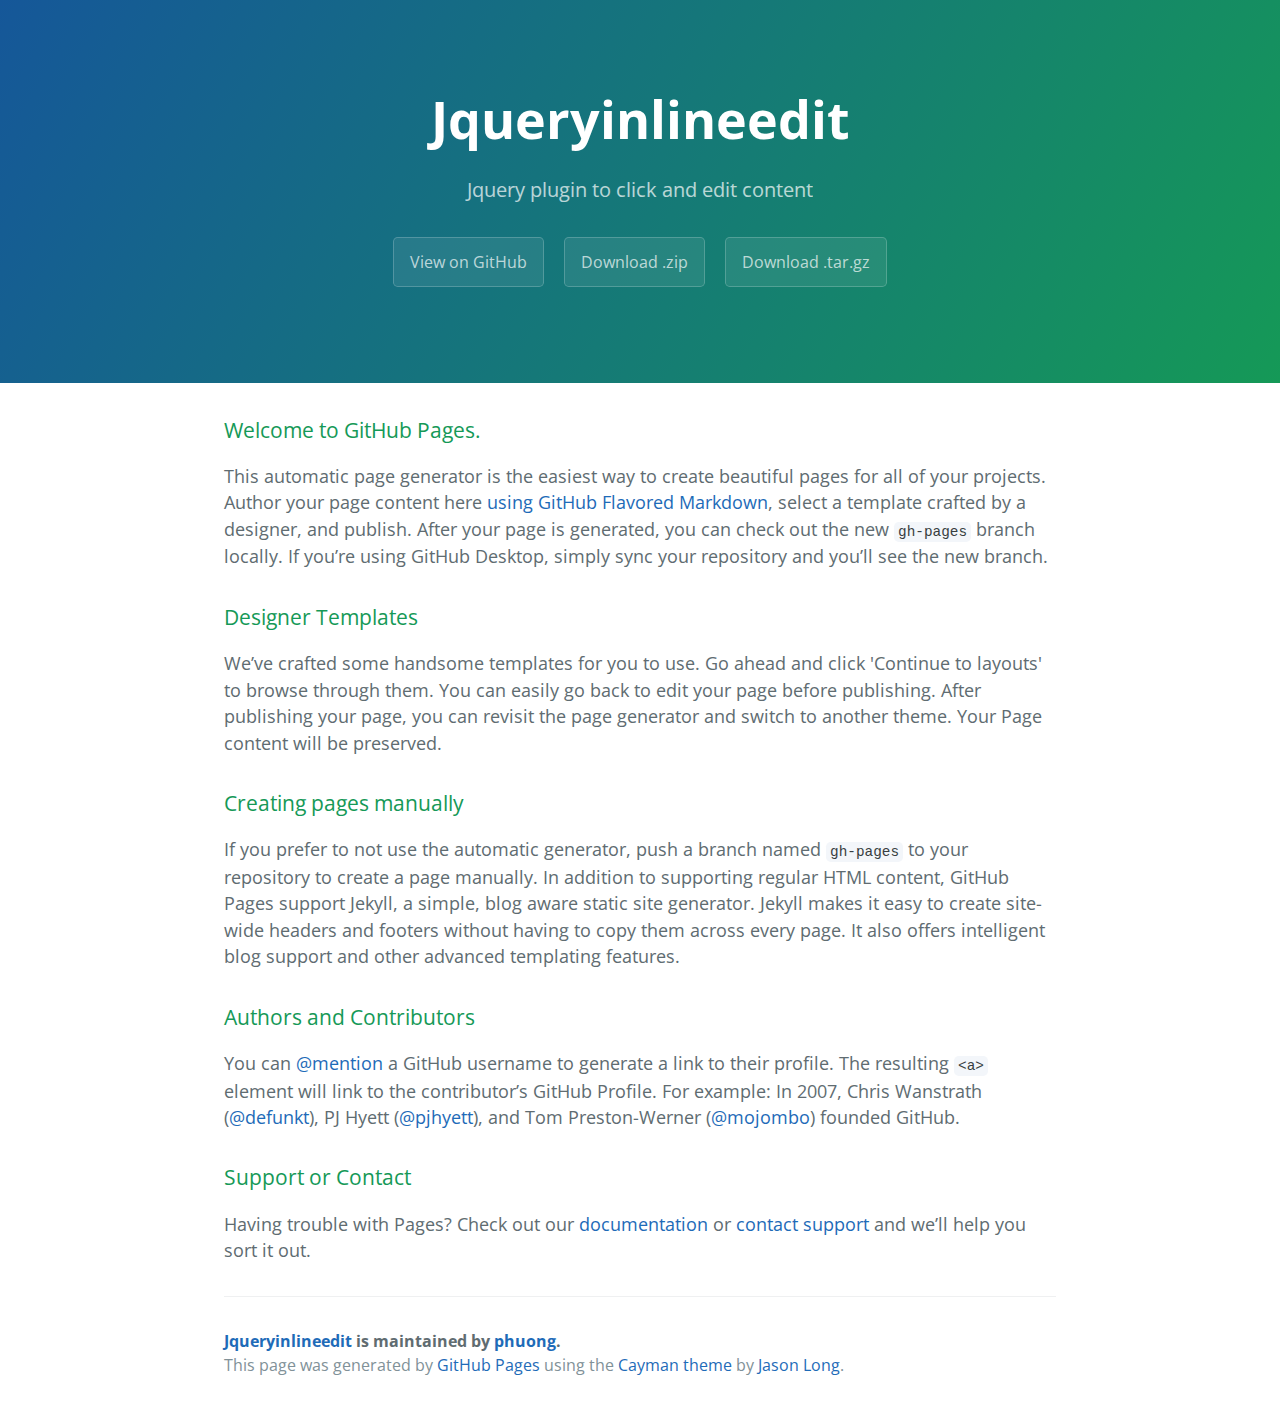
<file: index.html>
<!DOCTYPE html>
<html lang="en-us">
  <head>
    <meta charset="UTF-8">
    <title>Jqueryinlineedit by phuong</title>
    <meta name="viewport" content="width=device-width, initial-scale=1">
    <link rel="stylesheet" type="text/css" href="stylesheets/normalize.css" media="screen">
    <link href='https://fonts.googleapis.com/css?family=Open+Sans:400,700' rel='stylesheet' type='text/css'>
    <link rel="stylesheet" type="text/css" href="stylesheets/stylesheet.css" media="screen">
    <link rel="stylesheet" type="text/css" href="stylesheets/github-light.css" media="screen">
  </head>
  <body>
    <section class="page-header">
      <h1 class="project-name">Jqueryinlineedit</h1>
      <h2 class="project-tagline">Jquery plugin to click and edit content</h2>
      <a href="https://github.com/phuong/jqueryInlineEdit" class="btn">View on GitHub</a>
      <a href="https://github.com/phuong/jqueryInlineEdit/zipball/master" class="btn">Download .zip</a>
      <a href="https://github.com/phuong/jqueryInlineEdit/tarball/master" class="btn">Download .tar.gz</a>
    </section>

    <section class="main-content">
      <h3>
<a id="welcome-to-github-pages" class="anchor" href="#welcome-to-github-pages" aria-hidden="true"><span class="octicon octicon-link"></span></a>Welcome to GitHub Pages.</h3>

<p>This automatic page generator is the easiest way to create beautiful pages for all of your projects. Author your page content here <a href="https://guides.github.com/features/mastering-markdown/">using GitHub Flavored Markdown</a>, select a template crafted by a designer, and publish. After your page is generated, you can check out the new <code>gh-pages</code> branch locally. If you’re using GitHub Desktop, simply sync your repository and you’ll see the new branch.</p>

<h3>
<a id="designer-templates" class="anchor" href="#designer-templates" aria-hidden="true"><span class="octicon octicon-link"></span></a>Designer Templates</h3>

<p>We’ve crafted some handsome templates for you to use. Go ahead and click 'Continue to layouts' to browse through them. You can easily go back to edit your page before publishing. After publishing your page, you can revisit the page generator and switch to another theme. Your Page content will be preserved.</p>

<h3>
<a id="creating-pages-manually" class="anchor" href="#creating-pages-manually" aria-hidden="true"><span class="octicon octicon-link"></span></a>Creating pages manually</h3>

<p>If you prefer to not use the automatic generator, push a branch named <code>gh-pages</code> to your repository to create a page manually. In addition to supporting regular HTML content, GitHub Pages support Jekyll, a simple, blog aware static site generator. Jekyll makes it easy to create site-wide headers and footers without having to copy them across every page. It also offers intelligent blog support and other advanced templating features.</p>

<h3>
<a id="authors-and-contributors" class="anchor" href="#authors-and-contributors" aria-hidden="true"><span class="octicon octicon-link"></span></a>Authors and Contributors</h3>

<p>You can <a href="https://github.com/blog/821" class="user-mention">@mention</a> a GitHub username to generate a link to their profile. The resulting <code>&lt;a&gt;</code> element will link to the contributor’s GitHub Profile. For example: In 2007, Chris Wanstrath (<a href="https://github.com/defunkt" class="user-mention">@defunkt</a>), PJ Hyett (<a href="https://github.com/pjhyett" class="user-mention">@pjhyett</a>), and Tom Preston-Werner (<a href="https://github.com/mojombo" class="user-mention">@mojombo</a>) founded GitHub.</p>

<h3>
<a id="support-or-contact" class="anchor" href="#support-or-contact" aria-hidden="true"><span class="octicon octicon-link"></span></a>Support or Contact</h3>

<p>Having trouble with Pages? Check out our <a href="https://help.github.com/pages">documentation</a> or <a href="https://github.com/contact">contact support</a> and we’ll help you sort it out.</p>

      <footer class="site-footer">
        <span class="site-footer-owner"><a href="https://github.com/phuong/jqueryInlineEdit">Jqueryinlineedit</a> is maintained by <a href="https://github.com/phuong">phuong</a>.</span>

        <span class="site-footer-credits">This page was generated by <a href="https://pages.github.com">GitHub Pages</a> using the <a href="https://github.com/jasonlong/cayman-theme">Cayman theme</a> by <a href="https://twitter.com/jasonlong">Jason Long</a>.</span>
      </footer>

    </section>

  
  </body>
</html>
</file>
<file: stylesheets/stylesheet.css>
* {
  box-sizing: border-box; }

body {
  padding: 0;
  margin: 0;
  font-family: "Open Sans", "Helvetica Neue", Helvetica, Arial, sans-serif;
  font-size: 16px;
  line-height: 1.5;
  color: #606c71; }

a {
  color: #1e6bb8;
  text-decoration: none; }
  a:hover {
    text-decoration: underline; }

.btn {
  display: inline-block;
  margin-bottom: 1rem;
  color: rgba(255, 255, 255, 0.7);
  background-color: rgba(255, 255, 255, 0.08);
  border-color: rgba(255, 255, 255, 0.2);
  border-style: solid;
  border-width: 1px;
  border-radius: 0.3rem;
  transition: color 0.2s, background-color 0.2s, border-color 0.2s; }
  .btn + .btn {
    margin-left: 1rem; }

.btn:hover {
  color: rgba(255, 255, 255, 0.8);
  text-decoration: none;
  background-color: rgba(255, 255, 255, 0.2);
  border-color: rgba(255, 255, 255, 0.3); }

@media screen and (min-width: 64em) {
  .btn {
    padding: 0.75rem 1rem; } }

@media screen and (min-width: 42em) and (max-width: 64em) {
  .btn {
    padding: 0.6rem 0.9rem;
    font-size: 0.9rem; } }

@media screen and (max-width: 42em) {
  .btn {
    display: block;
    width: 100%;
    padding: 0.75rem;
    font-size: 0.9rem; }
    .btn + .btn {
      margin-top: 1rem;
      margin-left: 0; } }

.page-header {
  color: #fff;
  text-align: center;
  background-color: #159957;
  background-image: linear-gradient(120deg, #155799, #159957); }

@media screen and (min-width: 64em) {
  .page-header {
    padding: 5rem 6rem; } }

@media screen and (min-width: 42em) and (max-width: 64em) {
  .page-header {
    padding: 3rem 4rem; } }

@media screen and (max-width: 42em) {
  .page-header {
    padding: 2rem 1rem; } }

.project-name {
  margin-top: 0;
  margin-bottom: 0.1rem; }

@media screen and (min-width: 64em) {
  .project-name {
    font-size: 3.25rem; } }

@media screen and (min-width: 42em) and (max-width: 64em) {
  .project-name {
    font-size: 2.25rem; } }

@media screen and (max-width: 42em) {
  .project-name {
    font-size: 1.75rem; } }

.project-tagline {
  margin-bottom: 2rem;
  font-weight: normal;
  opacity: 0.7; }

@media screen and (min-width: 64em) {
  .project-tagline {
    font-size: 1.25rem; } }

@media screen and (min-width: 42em) and (max-width: 64em) {
  .project-tagline {
    font-size: 1.15rem; } }

@media screen and (max-width: 42em) {
  .project-tagline {
    font-size: 1rem; } }

.main-content :first-child {
  margin-top: 0; }
.main-content img {
  max-width: 100%; }
.main-content h1, .main-content h2, .main-content h3, .main-content h4, .main-content h5, .main-content h6 {
  margin-top: 2rem;
  margin-bottom: 1rem;
  font-weight: normal;
  color: #159957; }
.main-content p {
  margin-bottom: 1em; }
.main-content code {
  padding: 2px 4px;
  font-family: Consolas, "Liberation Mono", Menlo, Courier, monospace;
  font-size: 0.9rem;
  color: #383e41;
  background-color: #f3f6fa;
  border-radius: 0.3rem; }
.main-content pre {
  padding: 0.8rem;
  margin-top: 0;
  margin-bottom: 1rem;
  font: 1rem Consolas, "Liberation Mono", Menlo, Courier, monospace;
  color: #567482;
  word-wrap: normal;
  background-color: #f3f6fa;
  border: solid 1px #dce6f0;
  border-radius: 0.3rem; }
  .main-content pre > code {
    padding: 0;
    margin: 0;
    font-size: 0.9rem;
    color: #567482;
    word-break: normal;
    white-space: pre;
    background: transparent;
    border: 0; }
.main-content .highlight {
  margin-bottom: 1rem; }
  .main-content .highlight pre {
    margin-bottom: 0;
    word-break: normal; }
.main-content .highlight pre, .main-content pre {
  padding: 0.8rem;
  overflow: auto;
  font-size: 0.9rem;
  line-height: 1.45;
  border-radius: 0.3rem; }
.main-content pre code, .main-content pre tt {
  display: inline;
  max-width: initial;
  padding: 0;
  margin: 0;
  overflow: initial;
  line-height: inherit;
  word-wrap: normal;
  background-color: transparent;
  border: 0; }
  .main-content pre code:before, .main-content pre code:after, .main-content pre tt:before, .main-content pre tt:after {
    content: normal; }
.main-content ul, .main-content ol {
  margin-top: 0; }
.main-content blockquote {
  padding: 0 1rem;
  margin-left: 0;
  color: #819198;
  border-left: 0.3rem solid #dce6f0; }
  .main-content blockquote > :first-child {
    margin-top: 0; }
  .main-content blockquote > :last-child {
    margin-bottom: 0; }
.main-content table {
  display: block;
  width: 100%;
  overflow: auto;
  word-break: normal;
  word-break: keep-all; }
  .main-content table th {
    font-weight: bold; }
  .main-content table th, .main-content table td {
    padding: 0.5rem 1rem;
    border: 1px solid #e9ebec; }
.main-content dl {
  padding: 0; }
  .main-content dl dt {
    padding: 0;
    margin-top: 1rem;
    font-size: 1rem;
    font-weight: bold; }
  .main-content dl dd {
    padding: 0;
    margin-bottom: 1rem; }
.main-content hr {
  height: 2px;
  padding: 0;
  margin: 1rem 0;
  background-color: #eff0f1;
  border: 0; }

@media screen and (min-width: 64em) {
  .main-content {
    max-width: 64rem;
    padding: 2rem 6rem;
    margin: 0 auto;
    font-size: 1.1rem; } }

@media screen and (min-width: 42em) and (max-width: 64em) {
  .main-content {
    padding: 2rem 4rem;
    font-size: 1.1rem; } }

@media screen and (max-width: 42em) {
  .main-content {
    padding: 2rem 1rem;
    font-size: 1rem; } }

.site-footer {
  padding-top: 2rem;
  margin-top: 2rem;
  border-top: solid 1px #eff0f1; }

.site-footer-owner {
  display: block;
  font-weight: bold; }

.site-footer-credits {
  color: #819198; }

@media screen and (min-width: 64em) {
  .site-footer {
    font-size: 1rem; } }

@media screen and (min-width: 42em) and (max-width: 64em) {
  .site-footer {
    font-size: 1rem; } }

@media screen and (max-width: 42em) {
  .site-footer {
    font-size: 0.9rem; } }
</file>
<file: stylesheets/github-light.css>
/*
   Copyright 2014 GitHub Inc.

   Licensed under the Apache License, Version 2.0 (the "License");
   you may not use this file except in compliance with the License.
   You may obtain a copy of the License at

       http://www.apache.org/licenses/LICENSE-2.0

   Unless required by applicable law or agreed to in writing, software
   distributed under the License is distributed on an "AS IS" BASIS,
   WITHOUT WARRANTIES OR CONDITIONS OF ANY KIND, either express or implied.
   See the License for the specific language governing permissions and
   limitations under the License.

*/

.pl-c /* comment */ {
  color: #969896;
}

.pl-c1      /* constant, markup.raw, meta.diff.header, meta.module-reference, meta.property-name, support, support.constant, support.variable, variable.other.constant */,
.pl-s .pl-v /* string variable */ {
  color: #0086b3;
}

.pl-e  /* entity */,
.pl-en /* entity.name */ {
  color: #795da3;
}

.pl-s .pl-s1 /* string source */,
.pl-smi      /* storage.modifier.import, storage.modifier.package, storage.type.java, variable.other, variable.parameter.function */ {
  color: #333;
}

.pl-ent /* entity.name.tag */ {
  color: #63a35c;
}

.pl-k /* keyword, storage, storage.type */ {
  color: #a71d5d;
}

.pl-pds              /* punctuation.definition.string, string.regexp.character-class */,
.pl-s                /* string */,
.pl-s .pl-pse .pl-s1 /* string punctuation.section.embedded source */,
.pl-sr               /* string.regexp */,
.pl-sr .pl-cce       /* string.regexp constant.character.escape */,
.pl-sr .pl-sra       /* string.regexp string.regexp.arbitrary-repitition */,
.pl-sr .pl-sre       /* string.regexp source.ruby.embedded */ {
  color: #183691;
}

.pl-v /* variable */ {
  color: #ed6a43;
}

.pl-id /* invalid.deprecated */ {
  color: #b52a1d;
}

.pl-ii /* invalid.illegal */ {
  background-color: #b52a1d;
  color: #f8f8f8;
}

.pl-sr .pl-cce /* string.regexp constant.character.escape */ {
  color: #63a35c;
  font-weight: bold;
}

.pl-ml /* markup.list */ {
  color: #693a17;
}

.pl-mh        /* markup.heading */,
.pl-mh .pl-en /* markup.heading entity.name */,
.pl-ms        /* meta.separator */ {
  color: #1d3e81;
  font-weight: bold;
}

.pl-mq /* markup.quote */ {
  color: #008080;
}

.pl-mi /* markup.italic */ {
  color: #333;
  font-style: italic;
}

.pl-mb /* markup.bold */ {
  color: #333;
  font-weight: bold;
}

.pl-md /* markup.deleted, meta.diff.header.from-file */ {
  background-color: #ffecec;
  color: #bd2c00;
}

.pl-mi1 /* markup.inserted, meta.diff.header.to-file */ {
  background-color: #eaffea;
  color: #55a532;
}

.pl-mdr /* meta.diff.range */ {
  color: #795da3;
  font-weight: bold;
}

.pl-mo /* meta.output */ {
  color: #1d3e81;
}
</file>
